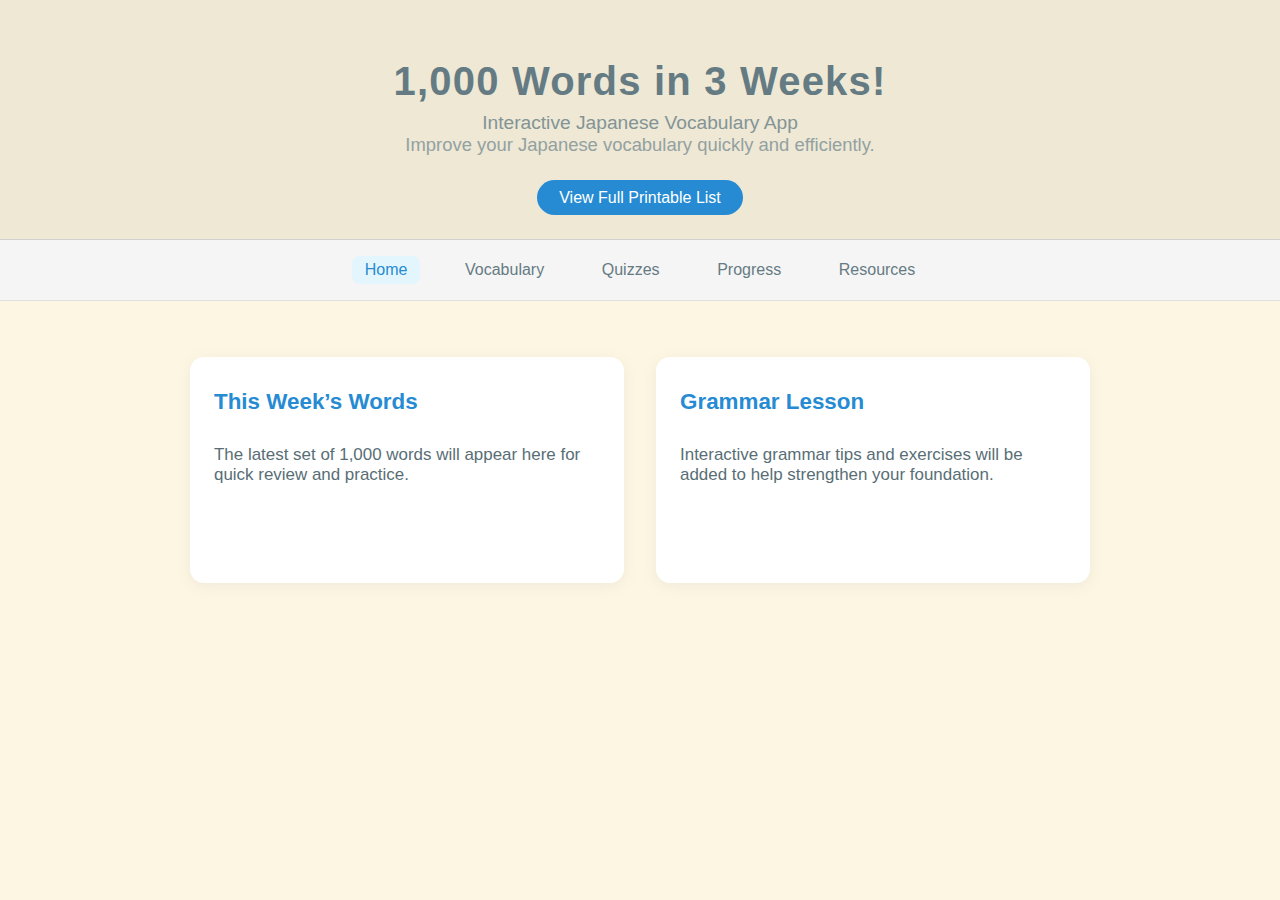
<file: index.html>
<!DOCTYPE html>
<html lang="en">
<head>
  <meta charset="UTF-8">
  <meta name="viewport" content="width=device-width, initial-scale=1">
  <title>1,000 Words in 3 Weeks! Interactive Japanese Vocab App</title>
  <link rel="stylesheet" href="style.css">
</head>
<body>
  <header class="header">
    <div class="header-inner">
      <h1 class="site-title">1,000 Words in 3 Weeks!</h1>
      <p class="site-subtitle">
        Interactive Japanese Vocabulary App<br>
        <span class="en-subtitle">Improve your Japanese vocabulary quickly and efficiently.</span>
      </p>
      <a href="1000_words_in_4_weeks.html" class="primary-btn">View Full Printable List</a>
    </div>
  </header>

  <nav class="main-nav">
    <a href="#" class="nav-link active">Home</a>
    <a href="#" class="nav-link">Vocabulary</a>
    <a href="#" class="nav-link">Quizzes</a>
    <a href="#" class="nav-link">Progress</a>
    <a href="#" class="nav-link">Resources</a>
  </nav>

  <main class="content-grid">
    <section class="card">
      <h2>This Week’s Words</h2>
      <p>The latest set of 1,000 words will appear here for quick review and practice.</p>
    </section>
    <section class="card">
      <h2>Grammar Lesson</h2>
      <p>Interactive grammar tips and exercises will be added to help strengthen your foundation.</p>
    </section>
    <!-- Add more sections as your site grows! -->
  </main>
</body>
</html>
</file>
<file: style.css>
body {
  font-family: "Segoe UI", Arial, "Yu Gothic", Meiryo, sans-serif;
  background: #fdf6e3;
  margin: 0;
  color: #586e75;
}

.header {
  background: #eee8d5;
  padding: 2rem 1rem 1.5rem 1rem;
  border-bottom: 1px solid #d3cfcf;
}

.header-inner {
  max-width: 800px;
  margin: 0 auto;
  text-align: center;
}

.site-title {
  font-size: 2.5rem;
  color: #657B83;
  font-weight: bold;
  margin-bottom: 0.5rem;
  letter-spacing: 0.03em;
}

.site-subtitle {
  font-size: 1.2rem;
  color: #839496;
  margin: 0 0 1.5rem 0;
}
.en-subtitle {
  display: inline-block;
  color: #93a1a1;
  font-size: 0.96em;
}

.primary-btn {
  display: inline-block;
  background: #268BD2;
  color: #fff;
  font-size: 1rem;
  padding: 0.55em 1.4em;
  border-radius: 25px;
  text-decoration: none;
  transition: background 0.2s, color 0.2s;
}
.primary-btn:hover, .primary-btn:focus {
  background: #859900;
  color: #fff;
}

.main-nav {
  display: flex;
  justify-content: center;
  gap: 2rem;
  background: #f5f5f5;
  border-bottom: 1px solid #e0e0e0;
  padding: 1em 0;
  margin-bottom: 2.5rem;
}
.nav-link {
  color: #657b83;
  text-decoration: none;
  font-weight: 500;
  transition: color 0.18s;
  padding: 0.3em 0.8em;
  border-radius: 8px;
}
.nav-link.active,
.nav-link:hover,
.nav-link:focus {
  background: #e3f6fd;
  color: #268BD2;
}

.content-grid {
  display: grid;
  grid-template-columns: 1fr;
  gap: 2rem;
  max-width: 900px;
  margin: 0 auto;
  padding: 1rem;
}

@media (min-width: 700px) {
  .content-grid {
    grid-template-columns: 1fr 1fr;
  }
}

.card {
  background: #fff;
  border-radius: 14px;
  box-shadow: 0 3px 14px rgba(150, 150, 150, 0.12);
  padding: 2rem 1.5rem 1.5rem 1.5rem;
  min-height: 170px;
  display: flex;
  flex-direction: column;
  justify-content: flex-start;
}
.card h2 {
  margin-top: 0;
  color: #268BD2;
  font-size: 1.4rem;
}
.card p {
  margin: 0.7em 0 0 0;
  color: #586e75;
  font-size: 1.06rem;
}
</file>
